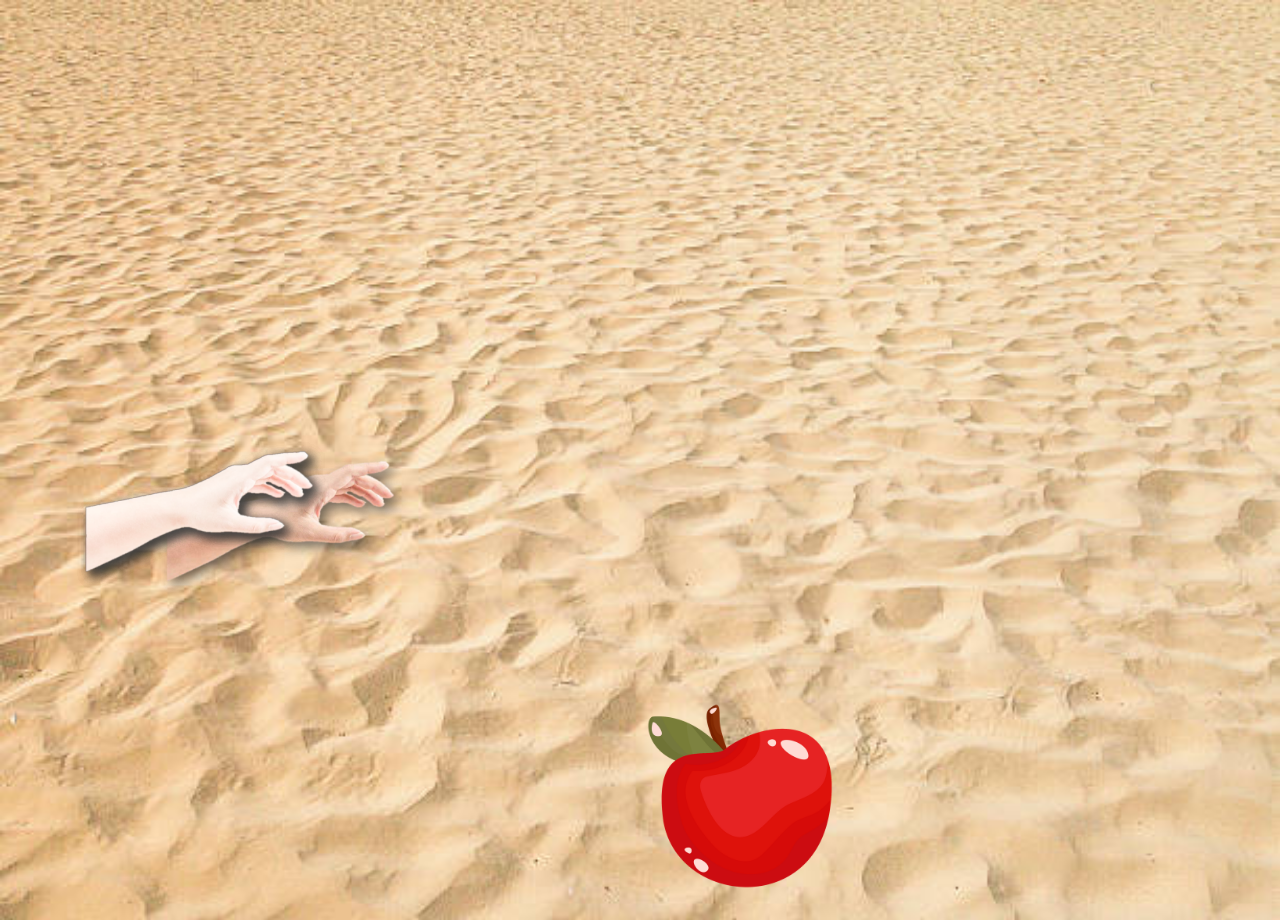
<file: Apple.html>
<!DOCTYPE html>
<html lang="en">
    <link rel="stylesheet" href="StyleSHeet.css">
<head>
    <meta charset="UTF-8">
    <meta http-equiv="X-UA-Compatible" content="IE=edge">
    <meta name="viewport" content="width=device-width, initial-scale=1.0">
    <title>Document</title>
</head>
<body>

    <div id="Apple">
        <img src="bilder/Small-Apple-Fruit-Vector-Transparent-PNG.png">
    </div>


<svg xmlns="http://www.w3.org/2000/svg" version="1.1" xmlns:xlink="http://www.w3.org/1999/xlink"width="100%" height="900px" top="0" viewBox="-10 10 360 55">

<path d="M 0 0 T 20 2 L 32 5" id="wire" opacity="0"></path>
<path d="M 32 5 L 42 7 L 54 14 L 60 20" id="wire2" opacity="0"></path>
<path d="M 60 20 L 73 25 L 83 33 L 88 43" id="wire3" opacity="0"></path>
<path d="M 86 43 L 94 54 L 99 66 L 103 79" id="wire4" opacity="0"></path>

<image id="hands"  href="bilder/handwhite.png" cx="" cy="">
    <animateMotion dur="1s" repeatCount="0" attributeName="opacity" from="1" to="0">
        <mpath xlink:href="#wire"></mpath>
    </animateMotion>
</image>

<image id="hands2"  href="bilder/HandMexican.png" cx="32" cy="5">
    <animateMotion begin="1" dur="1s" repeatCount="0" attributeName="opacity" from="1" to="0">
        <mpath xlink:href="#wire2"></mpath>
    </animateMotion>
</image>

<image id="hands3"  href="bilder/Handblack.png" cx="60" cy="20">
    <animateMotion begin="2" dur="1s" repeatCount="0" attributeName="opacity" from="1" to="0">
        <mpath xlink:href="#wire3"></mpath>
    </animateMotion>
</image>

<image id="hands4"  href="bilder/HandBright.png" cx="88" cy="43">
    <animateMotion begin="3" dur="1s" repeatCount="0" attributeName="opacity" from="1" to="0">
        <mpath xlink:href="#wire4"></mpath>
    </animateMotion>
</image>
</svg>

</body>
</html>
</file>
<file: StyleSHeet.css>
body {
    background-image: url("bilder/gqnxmy5s5pb11.jpg");
    background-repeat: no-repeat;
    background-size: cover;
}

#Apple {
position: fixed;
left: 50%;
bottom: 0%;
width: fit-content;
}

#Apple>img {
    width: 200px;
    height: 200px;
    
}


#hands {
    width: 100px;
    height: 100px;
    -webkit-animation: fadeinout 2s linear forwards;
    animation: fadeinout 2s linear forwards;

} 

#hands2 {
    width: 100px;
    height: 100px;
    animation-delay: 2s;
    -webkit-animation: fadeinout 4s linear forwards;
    animation: fadeinout 4s linear forwards;

} 

#hands3 {
    width: 100px;
    height: 100px;
    animation-delay: 3s;
    -webkit-animation: fadeinout 5s linear forwards;
    animation: fadeinout 5s linear forwards;

}

#hands4 {
    width: 100px;
    height: 100px;
    animation-delay: 4s;
    -webkit-animation: fadeinout 6s linear forwards;
    animation: fadeinout 6s linear forwards;

} 


@-webkit-keyframes fadeinout {
    0%,100% { opacity: 0; }
    50% { opacity: 1; }
  }
  
  @keyframes fadeinout {
    0%,100% { opacity: 0; }
    50% { opacity: 1; }
  }
</file>
